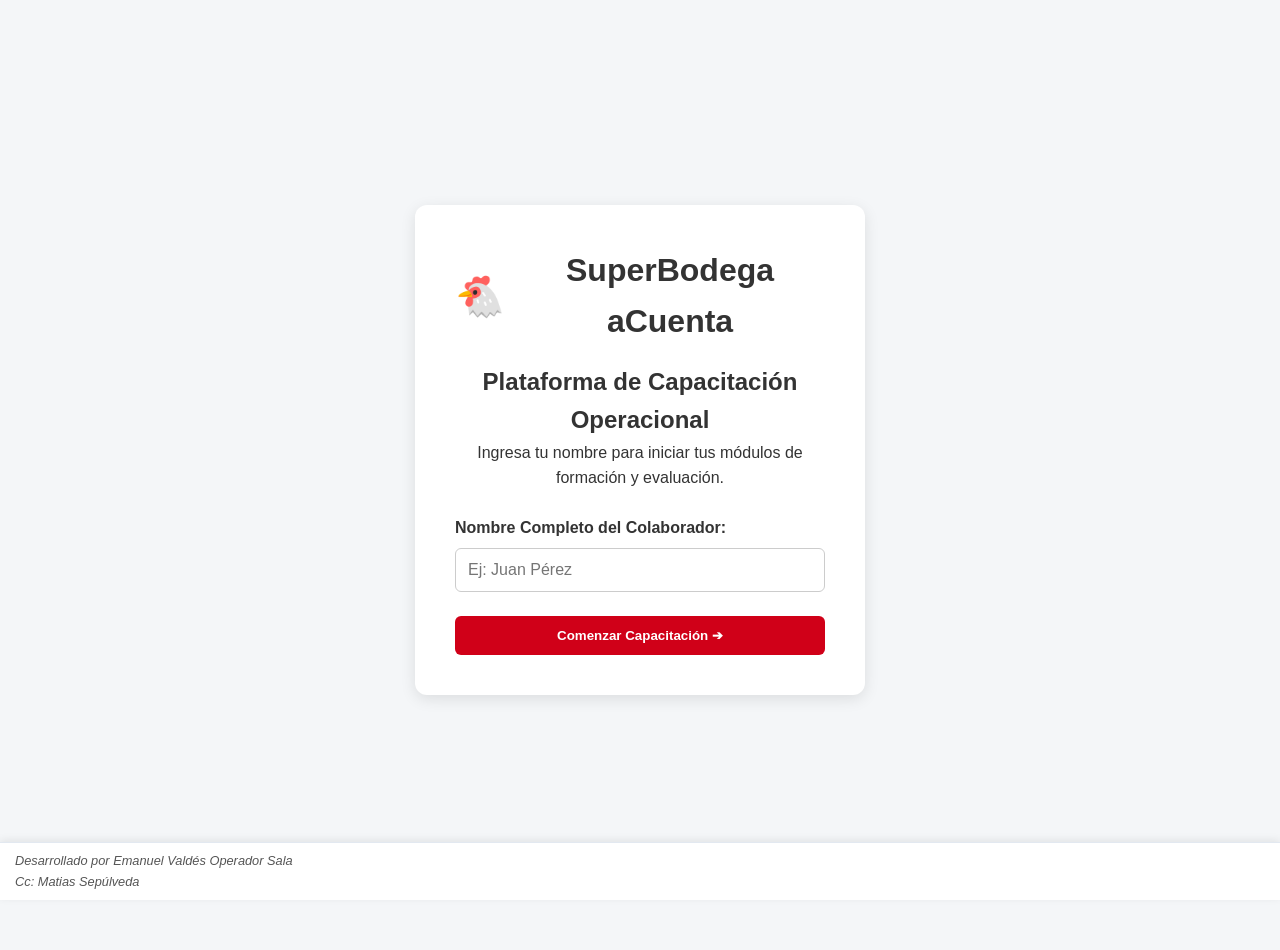
<file: index.html>
<!DOCTYPE html>
<html lang="es">
<head>
    <meta charset="UTF-8">
    <meta name="viewport" content="width=device-width, initial-scale=1.0">
    <title>Capacitación y Formación - SuperBodega aCuenta</title>
    <!-- Enlace al archivo CSS externo -->
    <link rel="stylesheet" href="styles.css">
</head>
<body>

    <!-- VISTA 1: REGISTRO DE COLABORADOR -->
    <div id="vista-registro" class="contenedor-inicio">
        <div class="tarjeta-login">
            <div class="logo-contenedor">
                <span class="icono-granja">🐔</span>
                <h1>SuperBodega aCuenta</h1>
            </div>
            <h2>Plataforma de Capacitación Operacional</h2>
            <p>Ingresa tu nombre para iniciar tus módulos de formación y evaluación.</p>
            
            <form onsubmit="registrarUsuario(event)">
                <div class="campo-input">
                    <label for="nombre-colaborador">Nombre Completo del Colaborador:</label>
                    <input type="text" id="nombre-colaborador" placeholder="Ej: Juan Pérez" required autocomplete="off">
                </div>
                <button type="submit" class="btn-acuenta btn-bloque">Comenzar Capacitación ➔</button>
            </form>
        </div>
    </div>

    <!-- VISTA 2: MENÚ PRINCIPAL DE MÓDULOS -->
    <div id="vista-menu" style="display: none;">
        <header class="encabezado-app">
            <div class="contenido-encabezado">
                <div class="marca-tienda">
                    <img src="logo.png" alt="Logo SuperBodega aCuenta" style="height: 45px; width: auto; object-fit: contain;">
                    <div>
                        <h2>SuperBodega aCuenta</h2>
                        <span class="subtitulo-app">Módulos de Entrenamiento Interno</span>
                    </div>
                </div>
                <div class="perfil-usuario">
                    <span class="saludo-usuario">Hola, <strong id="nombre-usuario-display">Colaborador</strong></span>
                    <button class="btn-secundario-sm" onclick="cambiarUsuario()">Cambiar Usuario</button>
                    <button class="btn-admin-sm" onclick="mostrarModalAdmin()">⚙️ Panel Admin</button>
                </div>
            </div>
        </header>

        <main class="contenedor-principal">
            <!-- BARRA DE PROGRESO GLOBAL -->
            <section class="tarjeta-progreso-global">
                <div class="info-progreso">
                    <h3>Tu Progreso General</h3>
                    <span id="texto-progreso">0 de 12 Módulos completados (0%)</span>
                </div>
                <div class="contenedor-barra">
                    <div id="barra-progreso" class="barra-relleno" style="width: 0%;"></div>
                </div>
            </section>

            <!-- GRILLA DE MÓDULOS -->
            <section class="grilla-modulos">
                <!-- MÓDULO 1 -->
                <div class="tarjeta-modulo" onclick="abrirModulo(1)">
                    <div class="tarjeta-header">
                        <span class="badge-modulo">Módulo 1</span>
                        <span id="badge-1" class="badge-estado pendiente">Pendiente</span>
                    </div>
                    <h3>CULTURA Y VALORES WALMART</h3>
                    <p>Principios institucionales, Reglas Cardinales, la Regla de la Puesta del Sol y prevención de riesgos en sala.</p>
                </div>

                <!-- MÓDULO 2 -->
                <div class="tarjeta-modulo" onclick="abrirModulo(2)">
                    <div class="tarjeta-header">
                        <span class="badge-modulo">Módulo 2</span>
                        <span id="badge-2" class="badge-estado pendiente">Pendiente</span>
                    </div>
                    <h3>📊 NSG Y CRITERIO FIFO</h3>
                    <p>Meta del Nivel de Servicio en Góndola (96,5%), prevención de quiebres visuales y orden por vencimiento.</p>
                </div>

                <!-- MÓDULO 3 -->
                <div class="tarjeta-modulo" onclick="abrirModulo(3)">
                    <div class="tarjeta-header">
                        <span class="badge-modulo">Módulo 3</span>
                        <span id="badge-3" class="badge-estado pendiente">Pendiente</span>
                    </div>
                    <h3>📦 PREVENCIÓN DE MERMAS</h3>
                    <p>Origen de mermas operativas, manipulación segura y procedimiento de registro en sistema antes del retiro.</p>
                </div>

                <!-- MÓDULO 4 -->
                <div class="tarjeta-modulo" onclick="abrirModulo(4)">
                    <div class="tarjeta-header">
                        <span class="badge-modulo">Módulo 4</span>
                        <span id="badge-4" class="badge-estado pendiente">Pendiente</span>
                    </div>
                    <h3>💳 OPERACIÓN DE CAJAS</h3>
                    <p>Estándares de servicio al cliente, escaneo preciso, revisión de carros y verificación de billetes con el método M.I.T.</p>
                </div>

                <!-- MÓDULO 5 -->
                <div class="tarjeta-modulo" onclick="abrirModulo(5)">
                    <div class="tarjeta-header">
                        <span class="badge-modulo">Módulo 5</span>
                        <span id="badge-5" class="badge-estado pendiente">Pendiente</span>
                    </div>
                    <h3>🛒 PEDIDOS PICK UP</h3>
                    <p>Omnicanalidad, recolección en sala, protocolo de quiebres, empaque por temperatura y Control Tower Instaleap.</p>
                </div>

                <!-- MÓDULO 6 -->
                <div class="tarjeta-modulo" onclick="abrirModulo(6)">
                    <div class="tarjeta-header">
                        <span class="badge-modulo">Módulo 6</span>
                        <span id="badge-6" class="badge-estado pendiente">Pendiente</span>
                    </div>
                    <h3>📱 SMART</h3>
                    <p>Gestión de procesos clave en la terminal SMART: Ajuste de Inventario y Devolución de Envases.</p>
                </div>

                <!-- MÓDULO 7 -->
                <div class="tarjeta-modulo" onclick="abrirModulo(7)">
                    <div class="tarjeta-header">
                        <span class="badge-modulo">Módulo 7</span>
                        <span id="badge-7" class="badge-estado pendiente">Pendiente</span>
                    </div>
                    <h3>🚚 RECEPCIÓN DE PROVEEDORES</h3>
                    <p>Protocolos de ingreso, verificación de guías de despacho, control de calidad y registro de mercadería.</p>
                </div>

                <!-- MÓDULO 8 -->
                <div class="tarjeta-modulo" onclick="abrirModulo(8)">
                    <div class="tarjeta-header">
                        <span class="badge-modulo">Módulo 8</span>
                        <span id="badge-8" class="badge-estado pendiente">Pendiente</span>
                    </div>
                    <h3>📐 MODULARES - SALA</h3>
                    <p>Estructuración y armado de planos modulares, exhibición comercial de productos y respeto de planogramas.</p>
                </div>

                <!-- MÓDULO 9 -->
                <div class="tarjeta-modulo" onclick="abrirModulo(9)">
                    <div class="tarjeta-header">
                        <span class="badge-modulo">Módulo 9</span>
                        <span id="badge-9" class="badge-estado pendiente">Pendiente</span>
                    </div>
                    <h3>📉 REBAJA NORMA DE RETIRO (RNR)</h3>
                    <p>Identificación de productos próximos a vencer, protocolo de etiquetado RNR y rebaja en caja.</p>
                </div>

                <!-- MÓDULO 10 -->
                <div class="tarjeta-modulo" onclick="abrirModulo(10)">
                    <div class="tarjeta-header">
                        <span class="badge-modulo">Módulo 10</span>
                        <span id="badge-10" class="badge-estado pendiente">Pendiente</span>
                    </div>
                    <h3>🛠️ MANTENIMIENTO</h3>
                    <p>Operación segura de Hornos Dely y Panadería, y procedimiento técnico para balanza Dely.</p>
                </div>

                <!-- MÓDULO 11 -->
                <div class="tarjeta-modulo" onclick="abrirModulo(11)">
                    <div class="tarjeta-header">
                        <span class="badge-modulo">Módulo 11</span>
                        <span id="badge-11" class="badge-estado pendiente">Pendiente</span>
                    </div>
                    <h3>🛡️ SEGURIDAD ALIMENTARIA</h3>
                    <p>Refresh, Descongelamiento, Puntos Críticos de Control, Registro R-21 y Libro de Trazabilidad.</p>
                </div>

                <!-- MÓDULO 12 -->
                <div class="tarjeta-modulo" onclick="abrirModulo(12)">
                    <div class="tarjeta-header">
                        <span class="badge-modulo">Módulo 12</span>
                        <span id="badge-12" class="badge-estado pendiente">Pendiente</span>
                    </div>
                    <h3>📱 TRAZABILIDAD DIGITAL</h3>
                    <p>Paso a paso para el registro digital de trazabilidad de productos en descongelación y cocción mediante Me@Walmart.</p>
                </div>
            </section>
        </main>
    </div>

    <!-- VISTA 3: CONTENEDOR DINÁMICO DE MÓDULOS -->
    <div id="vista-modulo-pagina" style="display: none;"></div>

    <!-- MODAL PANEL DE ADMINISTRADOR -->
    <div id="modal-admin" class="modal-superposicion" style="display: none;">
        <div class="contenido-modal">
            <div class="cabecera-modal">
                <h3>⚙️ Panel de Administración y Registros</h3>
                <button class="btn-cerrar-modal" onclick="cerrarModalAdmin()">✖</button>
            </div>

            <!-- PASO 1: LOGIN ADMIN -->
            <div id="admin-login-step" class="cuerpo-modal">
                <p>Ingresa la clave de supervisor para revisar el historial de evaluaciones:</p>
                <div class="campo-input" style="margin: 1.5rem 0;">
                    <input type="password" id="clave-admin" placeholder="Contraseña de Administrador">
                </div>
                <button class="btn-acuenta" onclick="autenticarAdmin()">Ingresar al Panel</button>
                <p id="error-clave" class="mensaje-error-admin" style="color: var(--color-secundario); font-weight: bold; margin-top: 0.5rem;"></p>
            </div>

            <!-- PASO 2: TABLA DE HISTORIAL -->
            <div id="admin-panel-step" class="cuerpo-modal" style="display: none;">
                <p>Registros de evaluaciones completadas por los colaboradores:</p>
                <div class="contenedor-tabla">
                    <table class="tabla-admin">
                        <thead>
                            <tr>
                                <th>Fecha y Hora</th>
                                <th>Colaborador</th>
                                <th>Módulo</th>
                                <th>Estado</th>
                            </tr>
                        </thead>
                        <tbody id="tabla-registros-body">
                            <!-- Se carga dinámicamente con JavaScript -->
                        </tbody>
                    </table>
                </div>
                <div class="acciones-modal-footer" style="margin-top:1rem; text-align:right;">
                    <button class="btn-peligro" onclick="borrarHistorialAdmin()">Vaciar Historial</button>
                </div>
            </div>
        </div>
    </div>

    <!-- CRÉDITO DESARROLLADOR FIJO -->
    <div class="credito-desarrollador">
        <em>Desarrollado por Emanuel Valdés Operador Sala</em><br>
        <em>Cc: Matias Sepúlveda</em>
    </div>

    <script src="script.js"></script>
</body>
</html>
</file>
<file: styles.css>
:root {
    --color-primario: #0071ce;
    --color-secundario: #d00018;
    --color-fondo: #f4f6f8;
    --color-texto: #333333;
    --color-blanco: #ffffff;
    --color-exito: #137333;
    --color-pendiente: #b06000;
}

* {
    box-sizing: border-box;
    margin: 0;
    padding: 0;
    font-family: 'Segoe UI', Tahoma, Geneva, Verdana, sans-serif;
}

body {
    background-color: var(--color-fondo);
    color: var(--color-texto);
    line-height: 1.6;
}

img {
    max-width: 100%;
    height: auto;
    object-fit: contain;
}

/* REGISTRO / LOGIN */
.contenedor-inicio {
    display: flex;
    justify-content: center;
    align-items: center;
    min-height: 100vh;
    padding: 20px;
}

.tarjeta-login {
    background: var(--color-blanco);
    padding: 2.5rem;
    border-radius: 12px;
    box-shadow: 0 4px 15px rgba(0,0,0,0.1);
    max-width: 450px;
    width: 100%;
    text-align: center;
}

.logo-contenedor {
    display: flex;
    align-items: center;
    justify-content: center;
    gap: 10px;
    margin-bottom: 1rem;
}

.icono-granja {
    font-size: 2.5rem;
}

.campo-input {
    display: flex;
    flex-direction: column;
    text-align: left;
    margin: 1.5rem 0;
}

.campo-input label {
    font-weight: 600;
    margin-bottom: 0.5rem;
}

.campo-input input {
    padding: 0.75rem;
    border: 1px solid #ccc;
    border-radius: 6px;
    font-size: 1rem;
}

/* BOTONES */
.btn-acuenta {
    background-color: var(--color-secundario);
    color: var(--color-blanco);
    border: none;
    padding: 0.75rem 1.5rem;
    border-radius: 6px;
    font-weight: bold;
    cursor: pointer;
    transition: background 0.2s;
}

.btn-acuenta:hover {
    background-color: #a80013;
}

.btn-bloque {
    width: 100%;
}

.btn-secundario-sm, .btn-admin-sm {
    background: #e4e6eb;
    border: none;
    padding: 0.4rem 0.8rem;
    border-radius: 4px;
    cursor: pointer;
    font-size: 0.85rem;
    font-weight: 600;
}

.btn-admin-sm {
    background: #0071ce;
    color: white;
}

/* ENCABEZADO */
.encabezado-app {
    background-color: var(--color-blanco);
    border-bottom: 3px solid var(--color-secundario);
    padding: 1rem 1.5rem;
    box-shadow: 0 2px 8px rgba(0,0,0,0.05);
}

.contenido-encabezado {
    max-width: 1200px;
    margin: 0 auto;
    display: flex;
    justify-content: space-between;
    align-items: center;
    flex-wrap: wrap;
    gap: 1rem;
}

.marca-tienda {
    display: flex;
    align-items: center;
    gap: 10px;
}

.subtitulo-app {
    font-size: 0.85rem;
    color: #666;
}

.perfil-usuario {
    display: flex;
    align-items: center;
    gap: 10px;
    flex-wrap: wrap;
}

/* CONTENIDO PRINCIPAL */
.contenedor-principal {
    max-width: 1200px;
    margin: 1.5rem auto;
    padding: 0 1rem 3.5rem 1rem;
}

.tarjeta-progreso-global {
    background: var(--color-blanco);
    padding: 1.25rem;
    border-radius: 8px;
    margin-bottom: 1.5rem;
    box-shadow: 0 2px 5px rgba(0,0,0,0.05);
}

.info-progreso {
    display: flex;
    justify-content: space-between;
    margin-bottom: 0.5rem;
    font-weight: 600;
    flex-wrap: wrap;
    gap: 0.5rem;
}

.contenedor-barra {
    background: #e0e0e0;
    height: 12px;
    border-radius: 6px;
    overflow: hidden;
}

.barra-relleno {
    background: var(--color-exito);
    height: 100%;
    transition: width 0.4s ease;
}

/* GRILLA MÓDULOS */
.grilla-modulos {
    display: grid;
    grid-template-columns: repeat(auto-fit, minmax(280px, 1fr));
    gap: 1.25rem;
}

.tarjeta-modulo {
    background: var(--color-blanco);
    border-radius: 8px;
    padding: 1.25rem;
    box-shadow: 0 2px 8px rgba(0,0,0,0.06);
    cursor: pointer;
    transition: transform 0.2s, box-shadow 0.2s;
    border-top: 4px solid var(--color-primario);
}

.tarjeta-modulo:hover {
    transform: translateY(-4px);
    box-shadow: 0 6px 15px rgba(0,0,0,0.1);
}

.tarjeta-header {
    display: flex;
    justify-content: space-between;
    align-items: center;
    margin-bottom: 0.8rem;
}

.badge-modulo {
    background: #e8f0fe;
    color: var(--color-primario);
    padding: 0.2rem 0.6rem;
    border-radius: 4px;
    font-weight: bold;
    font-size: 0.85rem;
}

.badge-estado {
    padding: 0.2rem 0.6rem;
    border-radius: 4px;
    font-size: 0.8rem;
    font-weight: bold;
}

.badge-estado.pendiente {
    background: #fef7e0;
    color: var(--color-pendiente);
}

.badge-estado.completado {
    background: #e6f4ea;
    color: var(--color-exito);
}

.tarjeta-modulo h3 {
    margin-bottom: 0.5rem;
    font-size: 1.1rem;
}

.tarjeta-modulo p {
    color: #555;
    font-size: 0.88rem;
}

/* PANTALLA MÓDULOS Y PASOS */
.contenedor-pantalla-nueva {
    max-width: 900px;
    margin: 1rem auto;
    padding: 0 0.75rem 3.5rem 0.75rem;
}

.seccion-pantalla-modulo {
    background: var(--color-blanco);
    padding: 1.5rem;
    border-radius: 8px;
    box-shadow: 0 2px 10px rgba(0,0,0,0.08);
}

.btn-volver-menu {
    background: #e4e6eb;
    border: none;
    padding: 0.5rem 1rem;
    border-radius: 6px;
    cursor: pointer;
    font-weight: 600;
}

/* FLUJO DE PASOS OPTIMIZADO PARA PC Y MÓVIL */
.flujo-pasos {
    display: flex;
    flex-direction: column;
    gap: 1.25rem;
    margin-top: 1rem;
}

.tarjeta-paso {
    display: flex;
    align-items: flex-start;
    gap: 1.25rem;
    background: #F8FAFC;
    border: 1px solid #E2E8F0;
    border-radius: 12px;
    padding: 1.25rem;
}

.numero-paso {
    background-color: var(--color-secundario);
    color: #fff;
    font-weight: bold;
    width: 36px;
    height: 36px;
    border-radius: 50%;
    display: flex;
    align-items: center;
    justify-content: center;
    flex-shrink: 0;
    font-size: 0.95rem;
}

.contenido-paso {
    flex: 1;
}

.contenido-paso h3 {
    margin-bottom: 0.4rem;
    color: var(--color-primario);
    font-size: 1.05rem;
}

/* IMÁGENES EN PC: TAMAÑO CLARO DE 220px */
.contenedor-img-paso {
    width: 220px;
    text-align: center;
    flex-shrink: 0;
    display: flex;
    flex-direction: column;
    gap: 12px;
}

.contenedor-img-paso img {
    width: 100% !important;
    max-height: 400px;
    border-radius: 8px;
    border: 1px solid #CBD5E1;
    box-shadow: 0 2px 5px rgba(0,0,0,0.05);
    object-fit: contain;
}

/* GRUPO DE IMÁGENES: ORDEN VERTICAL EN PC Y MÓVIL */
.contenedor-img-paso.grupo-imagenes {
    display: flex !important;
    flex-direction: column !important;
    gap: 12px !important;
    width: 220px !important;
}

.contenedor-img-paso.grupo-imagenes img {
    width: 100% !important;
}

/* MODAL ADMIN */
.modal-superposicion {
    position: fixed;
    top: 0;
    left: 0;
    width: 100%;
    height: 100%;
    background: rgba(0,0,0,0.5);
    display: flex;
    justify-content: center;
    align-items: center;
    z-index: 1000;
    padding: 10px;
}

.contenido-modal {
    background: white;
    width: 100%;
    max-width: 650px;
    border-radius: 8px;
    padding: 1.25rem;
    max-height: 90vh;
    overflow-y: auto;
}

.cabecera-modal {
    display: flex;
    justify-content: space-between;
    align-items: center;
    border-bottom: 1px solid #eee;
    padding-bottom: 0.8rem;
    margin-bottom: 1rem;
}

.btn-cerrar-modal {
    background: none;
    border: none;
    font-size: 1.2rem;
    cursor: pointer;
}

.contenedor-tabla {
    overflow-x: auto;
}

.tabla-admin {
    width: 100%;
    border-collapse: collapse;
    margin-top: 1rem;
    min-width: 480px;
}

.tabla-admin th, .tabla-admin td {
    border: 1px solid #ddd;
    padding: 0.6rem;
    text-align: left;
    font-size: 0.85rem;
}

.tabla-admin th {
    background: #f4f6f8;
}

.btn-peligro {
    background: var(--color-secundario);
    color: white;
    border: none;
    padding: 0.5rem 1rem;
    border-radius: 4px;
    cursor: pointer;
}

/* CRÉDITO DESARROLLADOR */
.credito-desarrollador {
    position: fixed !important;
    bottom: 0 !important;
    left: 0 !important;
    width: 100% !important;
    background-color: #ffffff !important;
    padding: 8px 15px !important;
    font-size: 0.8rem !important;
    color: #555555 !important;
    border-top: 1px solid #e2e8f0 !important;
    z-index: 99999 !important; /* Para que quede por encima de todo */
    box-shadow: 0 -2px 8px rgba(0, 0, 0, 0.08) !important;
    text-align: left;
}

/* Espacio al final de la página para que la barra no tape el contenido de abajo */
body {
    padding-bottom: 50px !important;
}

/* =========================================================
   ADAPTACIÓN MÓVIL (PANTALLAS MENORES A 768px)
   ========================================================= */
@media (max-width: 768px) {
    .tarjeta-login {
        padding: 1.5rem;
    }

    .encabezado-app {
        padding: 0.8rem 1rem;
    }

    .contenido-encabezado {
        flex-direction: column;
        align-items: flex-start;
        gap: 0.75rem;
    }

    .perfil-usuario {
        width: 100%;
        justify-content: space-between;
    }

    .seccion-pantalla-modulo {
        padding: 1rem;
    }

    .tarjeta-paso {
        flex-direction: column;
        align-items: center;
        text-align: center;
        gap: 0.8rem;
        padding: 1rem;
    }

    .contenido-paso {
        width: 100%;
    }

    .contenedor-img-paso,
    .contenedor-img-paso.grupo-imagenes {
        width: 100% !important;
        max-width: 280px !important;
        margin: 0.5rem auto 0 auto;
        display: flex !important;
        flex-direction: column !important;
        gap: 12px !important;
    }

    .contenedor-img-paso img,
    .contenedor-img-paso.grupo-imagenes img {
        width: 100% !important;
        height: auto;
        object-fit: contain;
    }
}
</file>
